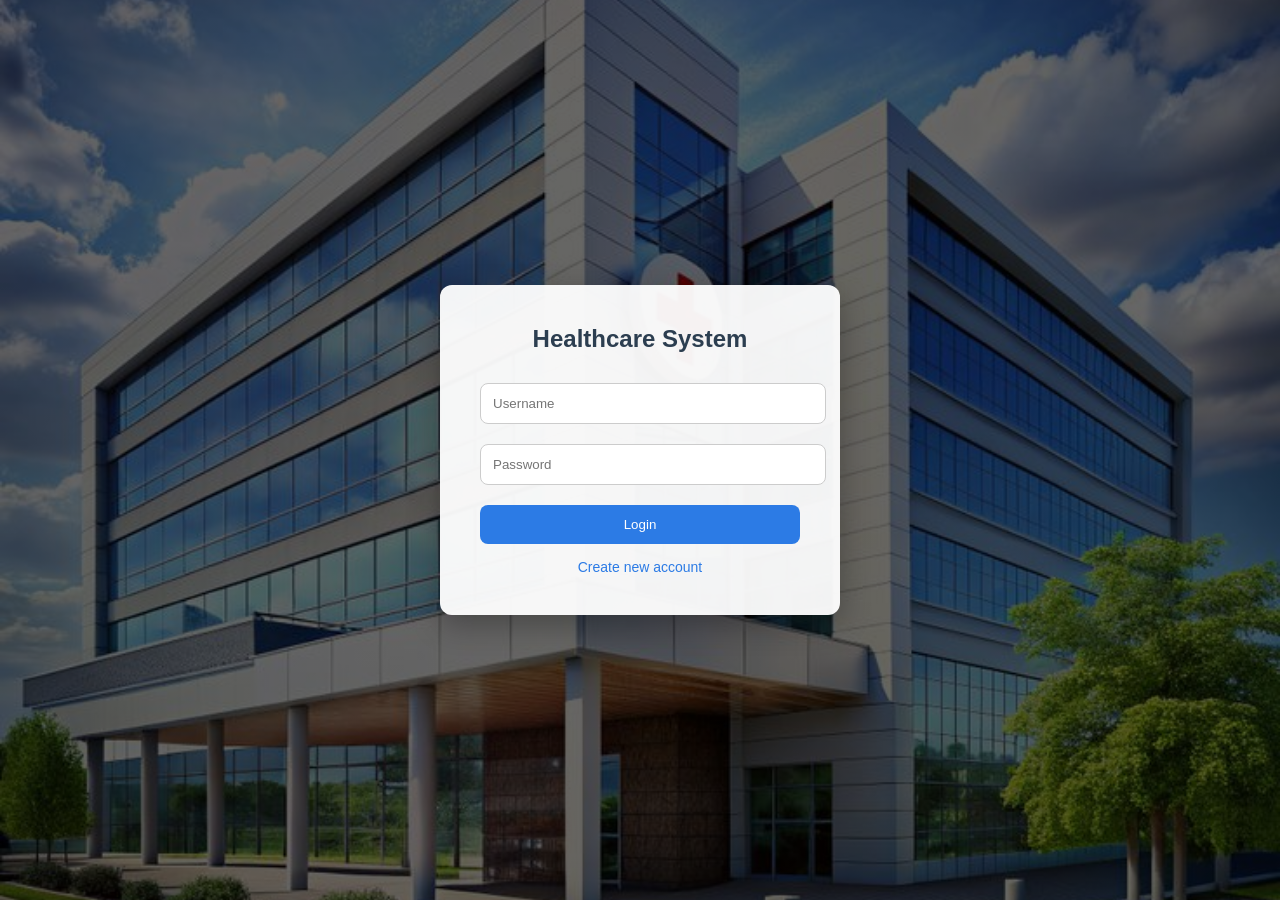
<file: templates/index.html>
<!DOCTYPE html>
<html lang="en">

<head>
    <meta charset="UTF-8">
    <title>Healthcare System Login</title>

    <style>
        * {
            margin: 0;
            padding: 0;
            font-family: Arial, sans-serif;
        }

        body {
            min-height: 100vh;
            display: flex;
            justify-content: center;
            align-items: center;

            /* YOUR LOCAL HOSPITAL IMAGE */
            background:
                linear-gradient(rgba(0, 0, 0, 0.6), rgba(0, 0, 0, 0.6)),
                url('/static/images/hospital_pic.jpg') no-repeat center center/cover;
        }

        .login-box {
            position: relative;
            background: rgba(255, 255, 255, 0.95);
            padding: 40px;
            border-radius: 12px;
            width: 320px;
            box-shadow: 0 10px 30px rgba(0, 0, 0, 0.3);
            text-align: center;
        }

        .login-box h2 {
            margin-bottom: 20px;
            color: #2c3e50;
        }

        .login-box input {
            width: 100%;
            padding: 12px;
            margin: 10px 0;
            border: 1px solid #ccc;
            border-radius: 8px;
        }

        .login-box button {
            width: 100%;
            padding: 12px;
            background: #2c7be5;
            color: white;
            border: none;
            border-radius: 8px;
            cursor: pointer;
            margin-top: 10px;
        }

        .login-box button:hover {
            background: #1a5fd1;
        }

        .login-box a {
            display: block;
            margin-top: 15px;
            color: #2c7be5;
            text-decoration: none;
            font-size: 14px;
        }
    </style>
</head>

<body>

    <div class="login-box">
        <h2>Healthcare System</h2>

        <form action="/login" method="POST">
            <input type="text" name="username" placeholder="Username" required>
            <input type="password" name="password" placeholder="Password" required>

            <button type="submit">Login</button>
        </form>

        <a href="/register">Create new account</a>
    </div>

</body>

</html>
</file>
